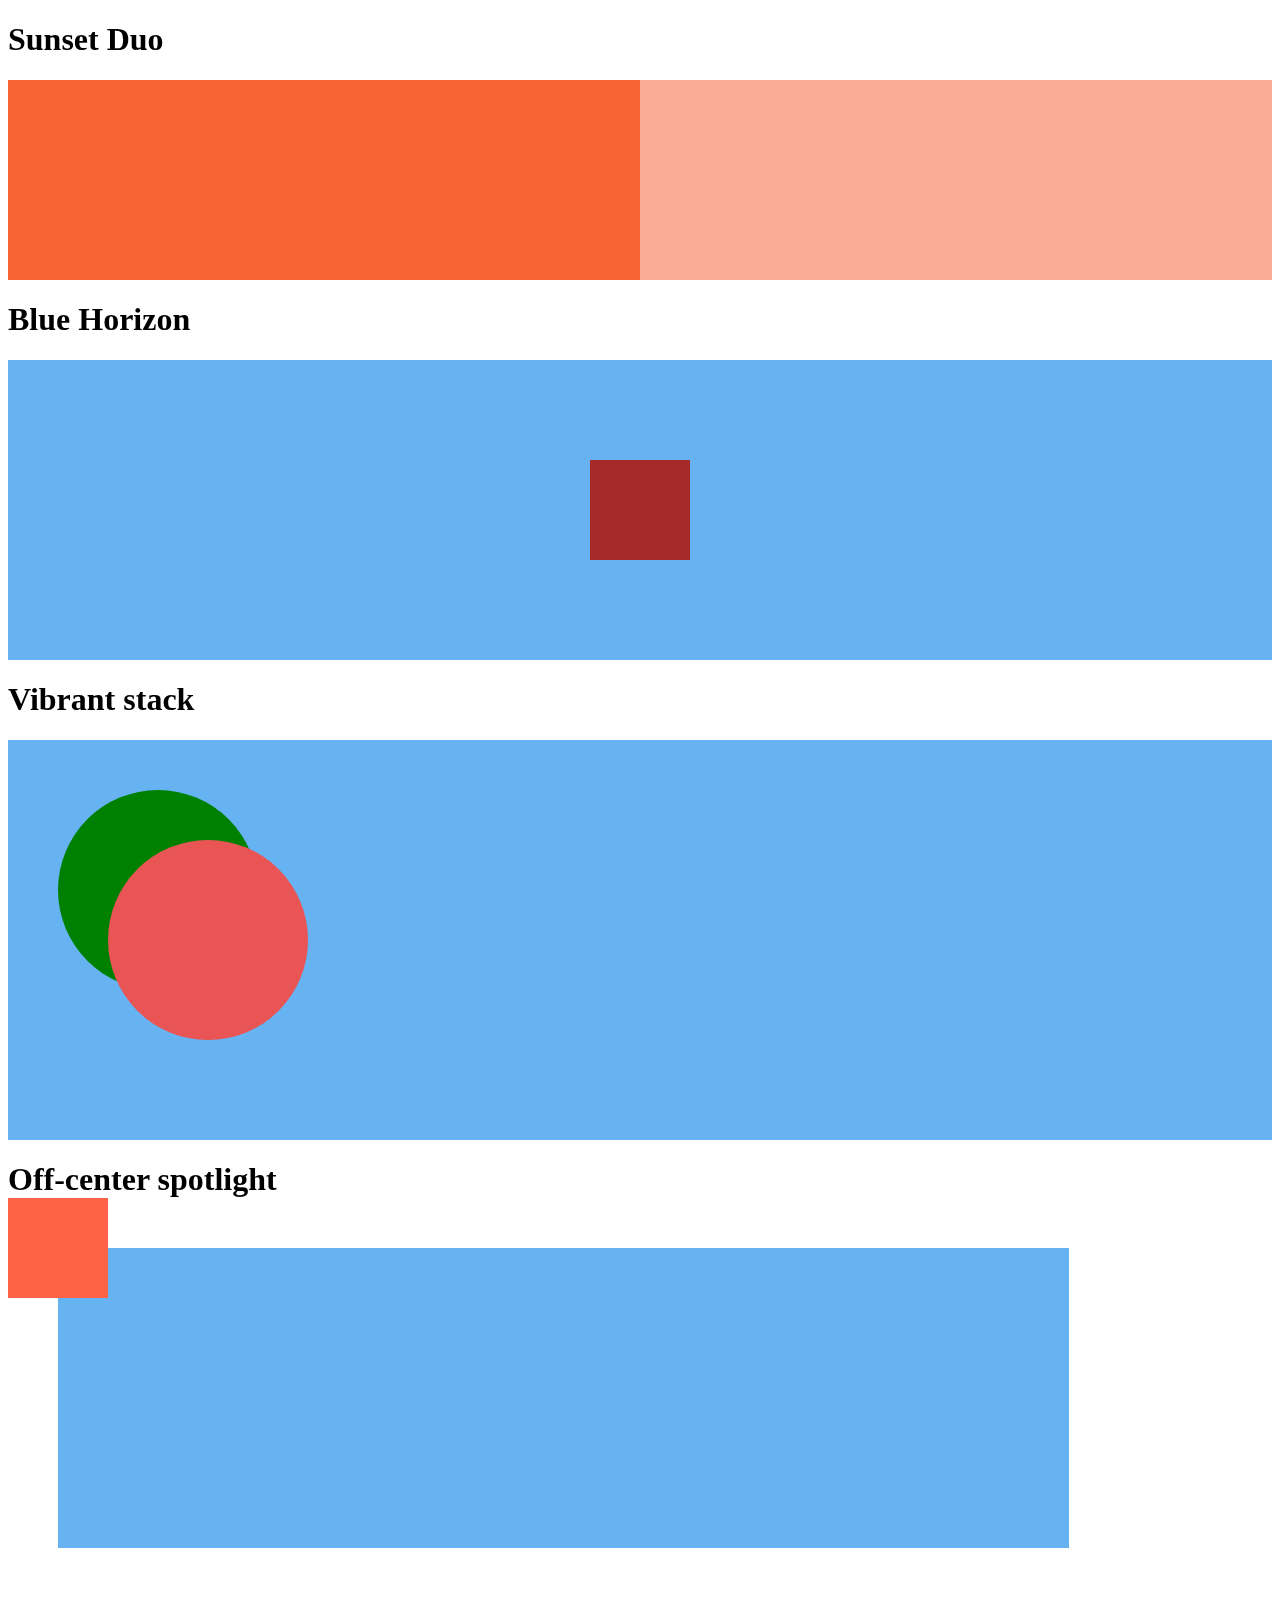
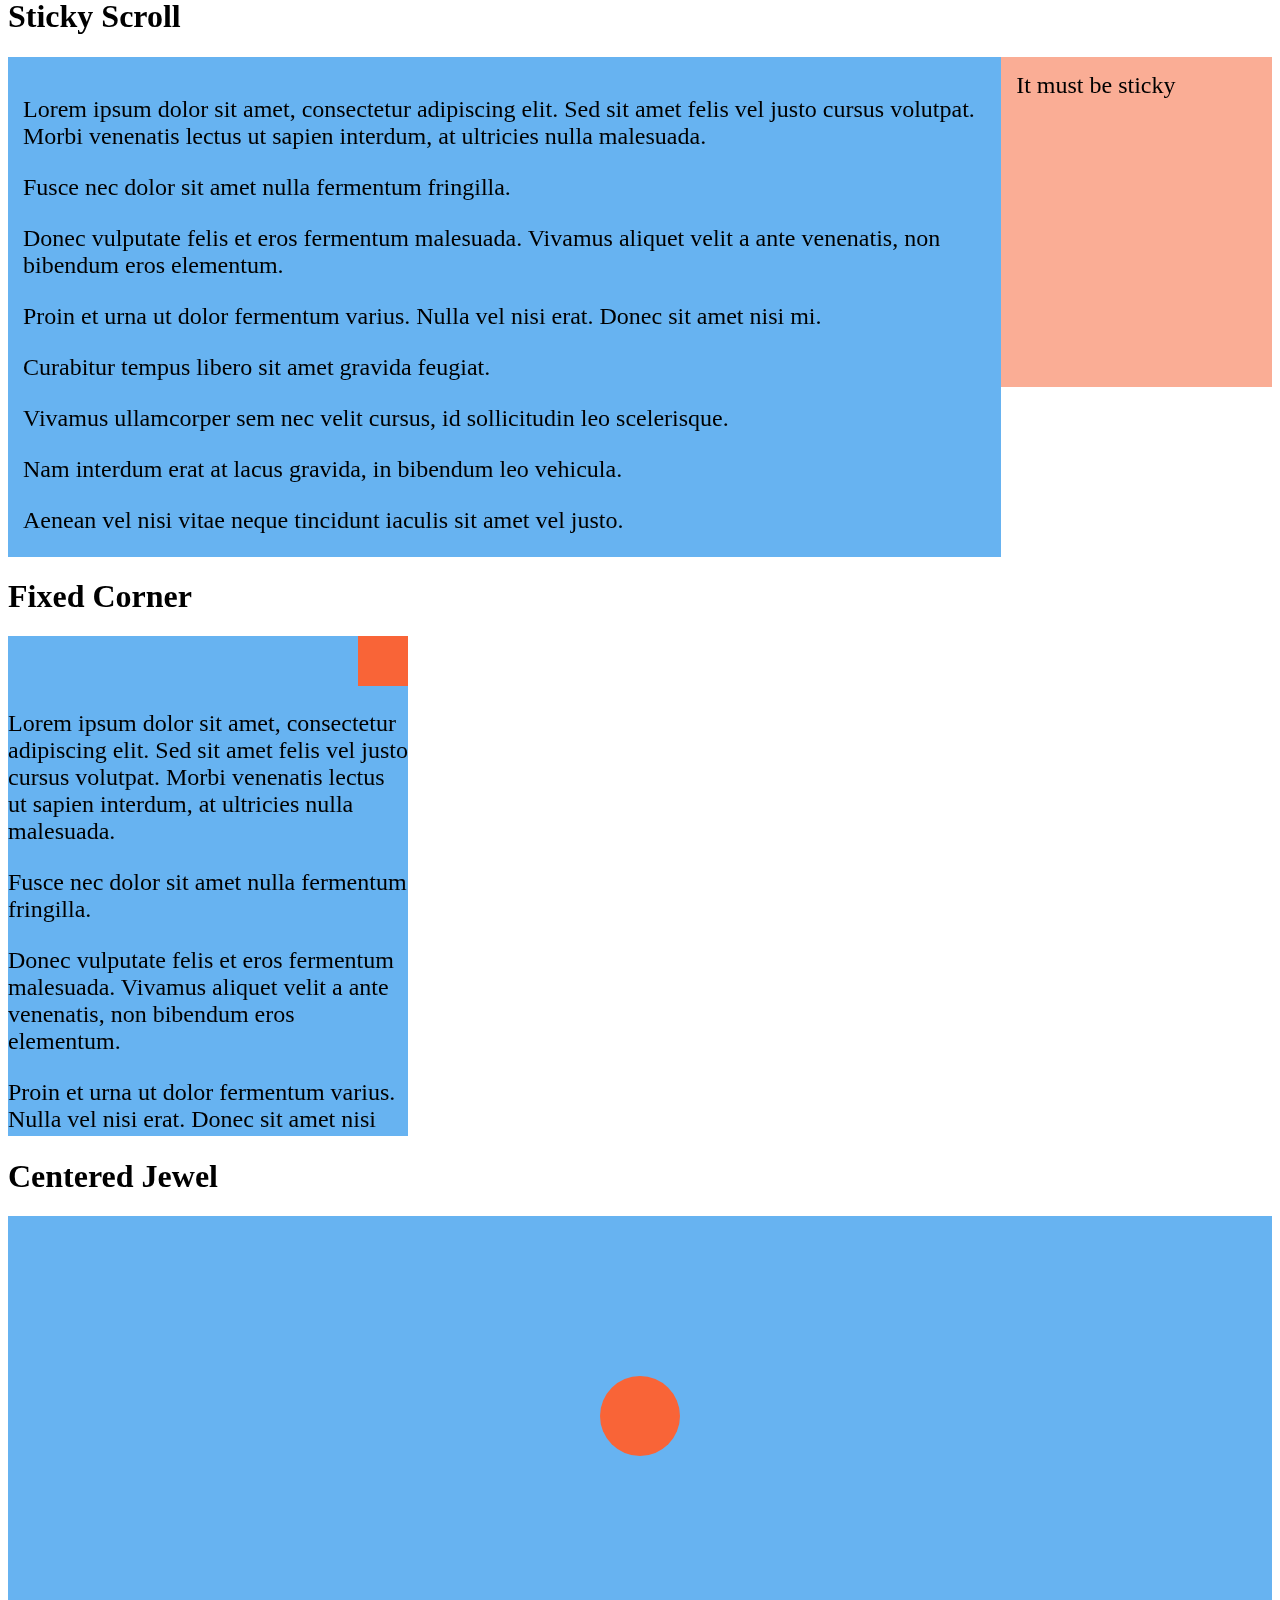
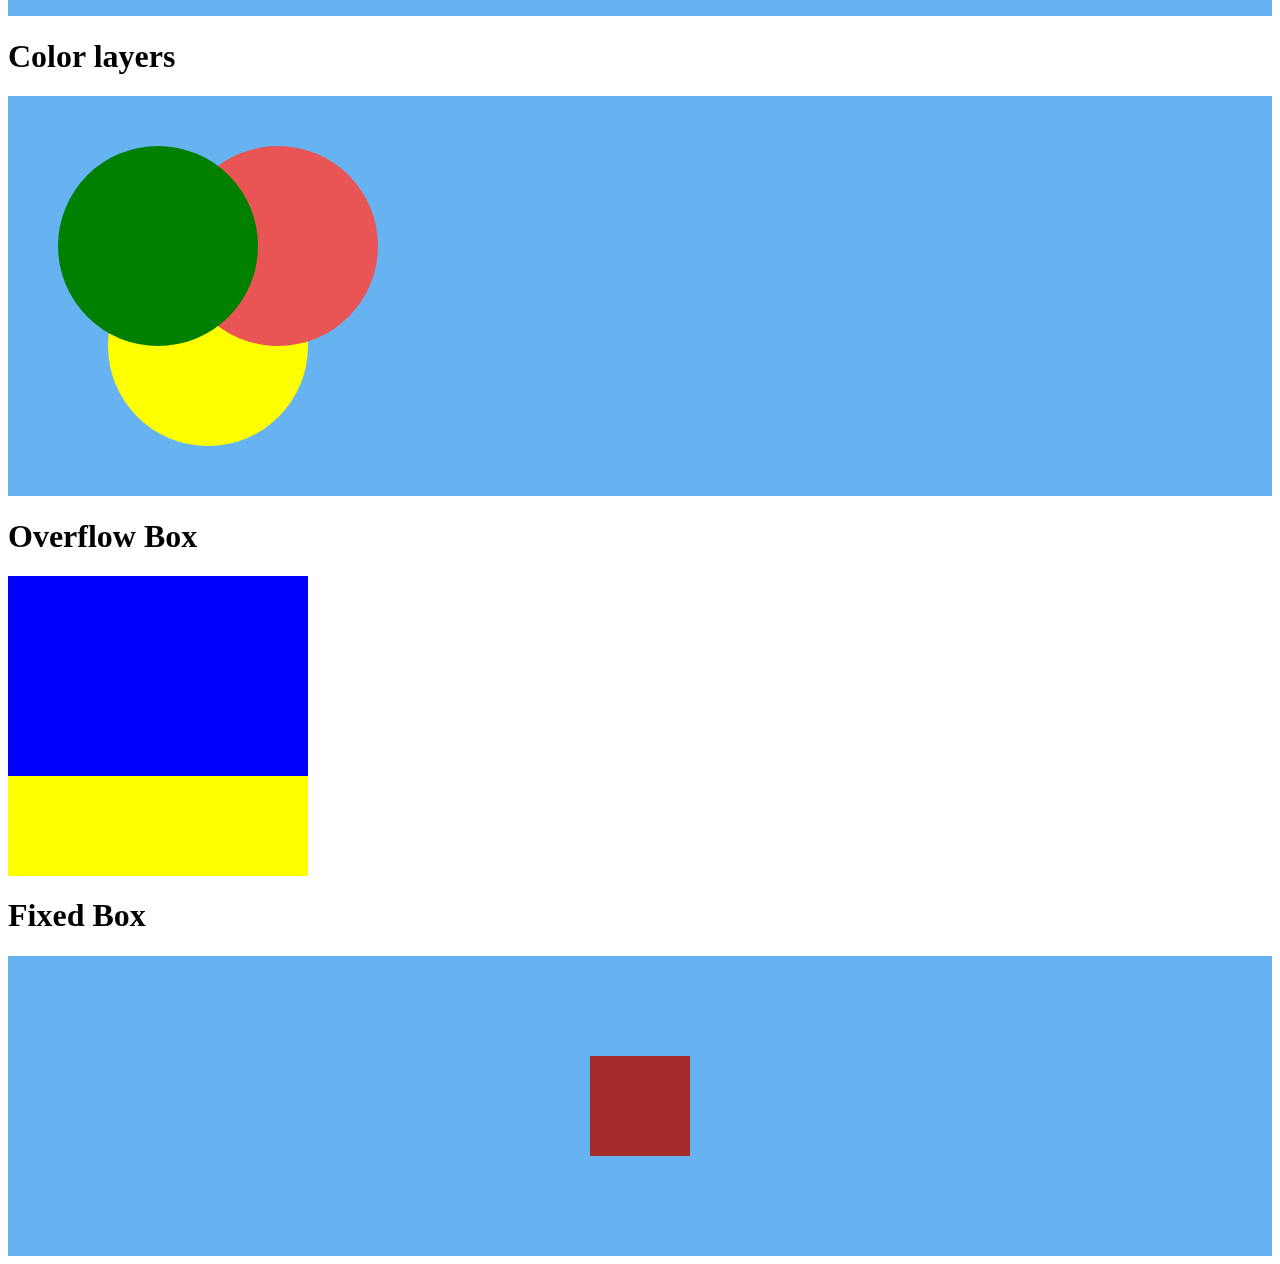
<file: css_positioning_practice/index.html>
<!DOCTYPE html>
<html lang="en">
<head>
    <meta charset="UTF-8">
    <meta name="viewport" content="width=device-width, initial-scale=1.0">
    <link rel="stylesheet" href="style.css">
    <title>Document</title>
</head>
<body>
    <!--Task 1 Sunset Duo-->
    <section>
        <h1>Sunset Duo</h1>
        <div class="sunset-container">
            <div class="left-child"></div>
            <div class="right-child"></div>
        </div>
    </section>

    <!-- Task 2: Blue Horizon -->
    <section>
        <h1>Blue Horizon</h1>
        <div class="ocean-container">
            <div class="centered-island"></div>
        </div>
    </section>

    <!-- Task 3 Vibrant stack-->
    <section>
        <h1>Vibrant stack</h1>
        <div class="vibrant-container">
            <div class="layer-one"></div>
            <div class="layer-two"></div>
        </div>
    </section>

    <!-- Task 4 Off-center spotlight-->
    <section>
        <h1>Off-center spotlight</h1>
        <div class="spotlight-container">
            <div class="spotlight"></div>
        </div>
    </section>

    <!-- Task 5 Sticky Scroll-->
    <section>
        <h1>Sticky Scroll</h1>
        <div class="scroll-container">
            <div class="main-content">
            <p>Lorem ipsum dolor sit amet, consectetur adipiscing elit. Sed sit amet felis vel justo cursus volutpat. Morbi venenatis lectus ut sapien interdum, at ultricies nulla malesuada.</p>
            <p>Fusce nec dolor sit amet nulla fermentum fringilla.</p>
            <p>Donec vulputate felis et eros fermentum malesuada. Vivamus aliquet velit a ante venenatis, non bibendum eros elementum.</p>
            <p>Proin et urna ut dolor fermentum varius. Nulla vel nisi erat. Donec sit amet nisi mi.</p>
            <p>Curabitur tempus libero sit amet gravida feugiat.</p>
            <p>Vivamus ullamcorper sem nec velit cursus, id sollicitudin leo scelerisque.</p>
            <p>Nam interdum erat at lacus gravida, in bibendum leo vehicula.</p>
            <p>Aenean vel nisi vitae neque tincidunt iaculis sit amet vel justo.</p>
            <p>Integer at tortor id justo faucibus mollis. Ut id dui ac dui sodales tincidunt.</p>
            <p>Vestibulum ac justo id velit dictum hendrerit.</p>
            <p>Curabitur sit amet neque sed arcu vulputate faucibus a id velit.</p>
            <p>Lorem ipsum dolor sit amet, consectetur adipiscing elit. Sed sit amet felis vel justo cursus volutpat. Morbi venenatis lectus ut sapien interdum, at ultricies nulla malesuada.</p>
            <p>Fusce nec dolor sit amet nulla fermentum fringilla.</p>
            <p>Donec vulputate felis et eros fermentum malesuada. Vivamus aliquet velit a ante venenatis, non bibendum eros elementum.</p>
            <p>Proin et urna ut dolor fermentum varius. Nulla vel nisi erat. Donec sit amet nisi mi.</p>
            <p>Curabitur tempus libero sit amet gravida feugiat.</p>
            <p>Vivamus ullamcorper sem nec velit cursus, id sollicitudin leo scelerisque.</p>
            <p>Nam interdum erat at lacus gravida, in bibendum leo vehicula.</p>
            <p>Aenean vel nisi vitae neque tincidunt iaculis sit amet vel justo.</p>
            <p>Integer at tortor id justo faucibus mollis. Ut id dui ac dui sodales tincidunt.</p>
            <p>Vestibulum ac justo id velit dictum hendrerit.</p>
            <p>Curabitur sit amet neque sed arcu vulputate faucibus a id velit.</p>
        
            </div>
            <div class="sticky-sidebar">
                It must be sticky
            </div>
        </div>
    </section>

    <!-- Task 6 Fixed Corner-->
    <section>
        <h1>Fixed Corner</h1>
        <div class="corner-container">
            <div class="fixed-ad"></div>
            <p>Lorem ipsum dolor sit amet, consectetur adipiscing elit. Sed sit amet felis vel justo cursus volutpat. Morbi venenatis lectus ut sapien interdum, at ultricies nulla malesuada.</p>
            <p>Fusce nec dolor sit amet nulla fermentum fringilla.</p>
            <p>Donec vulputate felis et eros fermentum malesuada. Vivamus aliquet velit a ante venenatis, non bibendum eros elementum.</p>
            <p>Proin et urna ut dolor fermentum varius. Nulla vel nisi erat. Donec sit amet nisi mi.</p>
            <p>Curabitur tempus libero sit amet gravida feugiat.</p>
            <p>Vivamus ullamcorper sem nec velit cursus, id sollicitudin leo scelerisque.</p>
            <p>Nam interdum erat at lacus gravida, in bibendum leo vehicula.</p>
            <p>Aenean vel nisi vitae neque tincidunt iaculis sit amet vel justo.</p>
            <p>Integer at tortor id justo faucibus mollis. Ut id dui ac dui sodales tincidunt.</p>
        </div>
    </section>

    <!--Task 7 Centered Jewel-->
    <section>
        <h1>Centered Jewel</h1>
        <div class="jewel-container">
            <div class="jewel-core"></div>
        </div>
    </section>

    <!--Task 8 Color layers-->
    <section>
        <h1>Color layers</h1>
        <div class="layered-container">
            <div class="top-layer"></div>
            <div class="middle-layer"></div>
            <div class="bottom-layer"></div>
        </div>
    </section>

    <!-- Task 9 Overflow Box-->
     <section>
        <h1>Overflow Box</h1>
        <div class="overflow-container">
            <div class="content-one"></div>
            <div class="content-two"></div>
            <div class="content-three"></div>
        </div>
     </section>

     <!--Task 10 Fixed Box-->
     <section>
        <h1>Fixed Box</h1>
        <div class="box-container">
            <div class="fixed-box"></div>
        </div>
     </section>

</body>
</html>
</file>
<file: css_positioning_practice/style.css>
.sunset-container {
    display: flex;
    width: 100%;
    height: 200px; 
}

.left-child, .right-child {
    width: 50%;
    height: 100%;
}

.left-child {
    background-color: #f96437;
}

.right-child {
    background-color: #faad95;
}

.ocean-container {
    display: flex;
    width: 100%;
    height: 300px;
    background-color: #67b3f1;
    justify-content: center;
    align-items: center;
}

.centered-island {
    width: 100px;
    height: 100px;
    background-color: rgb(165, 42, 42); 
}

.vibrant-container {
    position: relative;
    width: 100%;
    height: 400px;
    background: #67b3f1;
}

.layer-one {
    position: absolute;
    width: 200px;
    height: 200px;
    border-radius: 50%;
    background-color: green; 
    z-index: 1; 
    top: 50px;
    left: 50px;
}
  

.layer-two {
    position: absolute;
    width: 200px;
    height: 200px;
    background-color: rgb(233, 85, 85); 
    z-index: 2; 
    top: 100px;
    left: 100px;
    border-radius: 50%;
}
 
.spotlight-container {
    width: 80%;
    height: 300px;
    margin: 50px;
    background-color: #67b3f1;
    position: relative; 
}
  
.spotlight {
    width: 100px;
    height: 100px;
    background-color: #ff6347; /* Tomato color for the nested div */
    position: absolute;
    top: -50px;
    left: -50px;
}

.scroll-container{
    display: flex;
    max-width: 100%;
    height: 500px;
    overflow: scroll;
    font-size: 24px;
}

.main-content{
    width: 80%;
    height: fit-content;
    background: #67b3f1;
    padding: 15px;
}

.sticky-sidebar{
    width: 20%;
    height: 300px;
    background: #faad95;
    top: 0;
    padding: 15px;
}

.corner-container{
    width:400px;
    background: #67b3f1;
    overflow: scroll;
    height: 500px;
    font-size: 24px;
}

.fixed-ad{
    width: 50px;
    height: 50px;
    background: #f96437;
    position: -webkit-sticky;
    position: sticky;
    top: 0;
    left:100%;
}

.jewel-container{
    width: 100%;
    height: 400px;
    background: #67b3f1;
    position: relative;
}

.jewel-core{
    position: absolute;
    width: 80px;
    height: 80px;
    border-radius: 50%;
    background: #f96437;
    top: 50%;
    left: 50%;
    transform: translate(-50%, -50%);
}


.layered-container {
    position: relative;
    width: 100%;
    height: 400px;
    background: #67b3f1;
}

.top-layer{
    position: absolute;
    width: 200px;
    height: 200px;
    border-radius: 50%;
    background-color: green; 
    z-index: 3; 
    top: 50px;
    left: 50px;
}
  

.middle-layer {
    position: absolute;
    width: 200px;
    height: 200px;
    background-color: rgb(233, 85, 85); 
    z-index: 2; 
    top: 50px;
    left: 170px;
    border-radius: 50%;
}

.bottom-layer{
    position: absolute;
    width: 200px;
    height: 200px;
    background-color: yellow;
    z-index: 1; 
    top: 150px;
    left: 100px;
    border-radius: 50%;
}

.box-container {
    display: flex;
    width: 100%;
    height: 300px;
    background-color: #67b3f1;
    justify-content: center;
    align-items: center;
}

.overflow-container {
    width: 300px; 
    height: 300px; 
    overflow: hidden; 
    position: relative; 
}

.content-one, .content-two, .content-three {
    width: 100%;
    height: 200px; 
}

.content-one {
    background-color: blue;
}

.content-two {
    background-color: yellow;
}

.content-three {
    background-color: red;
}

.fixed-box {
    width: 100px;
    height: 100px;
    background-color: rgb(165, 42, 42); 
}
</file>
